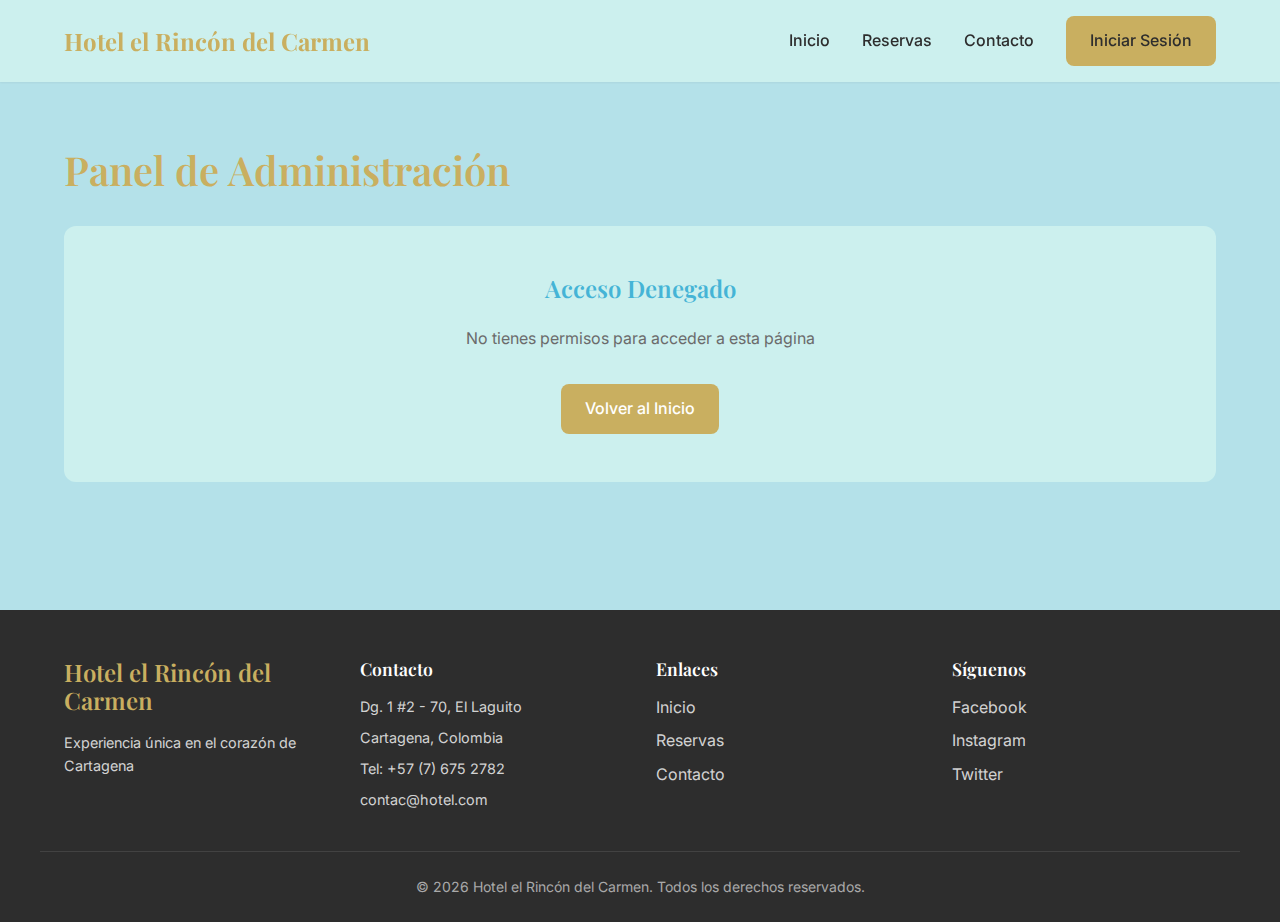
<file: pages/admin.html>
<!DOCTYPE html>
<html lang="es">
<head>
  <meta charset="UTF-8">
  <meta name="viewport" content="width=device-width, initial-scale=1.0">
  <title>Panel Admin - Hotel el Rincón del Carmen</title>
  <link rel="stylesheet" href="../styles/main.css">
  <link rel="preconnect" href="https://fonts.googleapis.com">
  <link rel="preconnect" href="https://fonts.gstatic.com" crossorigin>
  <link href="https://fonts.googleapis.com/css2?family=Playfair+Display:wght@400;600;700&family=Inter:wght@300;400;500;600&display=swap" rel="stylesheet">
</head>
<body>
  <app-header></app-header>
  
  <main> 
    <section class="section">
      <div class="container">
        <div class="admin-header">
          <h1 class="page-title">Panel de Administración</h1>
          <div id="adminControls" style="display: none;">
            <a href="admin/list_users.html" class="btn btn-outline">Ver Lista de Usuarios</a>
          </div>
        </div>
        <admin-panel></admin-panel>
      </div>
    </section>
  </main>

  <app-footer></app-footer>

  <script type="module" src="../js/components/header.js"></script>
  <script type="module" src="../js/components/footer.js"></script>
  <script type="module" src="../js/components/admin-panel.js"></script>
  <script type="module">
    import { auth } from '../js/auth.js';
    
    if (auth.isAdmin()) {
      document.getElementById('adminControls').style.display = 'block';
    }
  </script>
  
  <style>
    .admin-header {
      display: flex;
      justify-content: space-between;
      align-items: center;
      margin-bottom: var(--spacing-lg);
      flex-wrap: wrap;
      gap: var(--spacing-md);
    }
    
    .page-title {
      margin: 0;
    }
  </style>
</body>
</html>
</file>
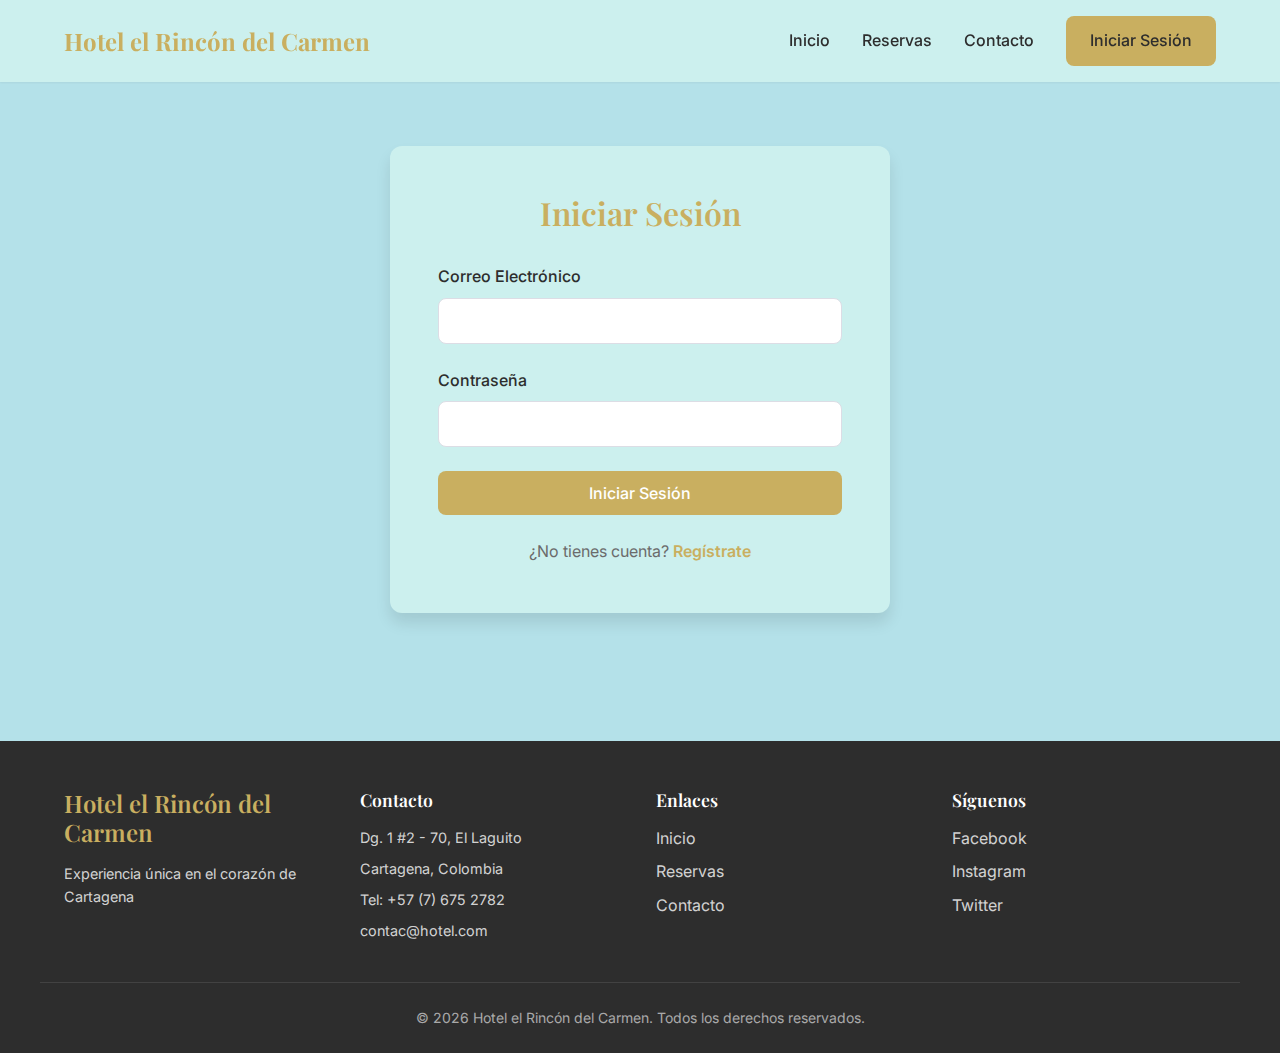
<file: pages/auth.html>
<!DOCTYPE html>
<html lang="es">
<head>
  <meta charset="UTF-8">
  <meta name="viewport" content="width=device-width, initial-scale=1.0">
  <title>Iniciar Sesión - Hotel el Rincón del Carmen</title>
  <link rel="stylesheet" href="../styles/main.css">
  <link rel="preconnect" href="https://fonts.googleapis.com">
  <link rel="preconnect" href="https://fonts.gstatic.com" crossorigin>
  <link href="https://fonts.googleapis.com/css2?family=Playfair+Display:wght@400;600;700&family=Inter:wght@300;400;500;600&display=swap" rel="stylesheet">
</head>
<body>
  <app-header></app-header>
  
  <main>
    <section class="section">
      <div class="container">
        <auth-form></auth-form>
      </div>
    </section>
  </main>

  <app-footer></app-footer>

  <script type="module" src="../js/components/header.js"></script>
  <script type="module" src="../js/components/footer.js"></script>
  <script type="module" src="../js/components/auth-form.js"></script>
</body>
</html>
</file>
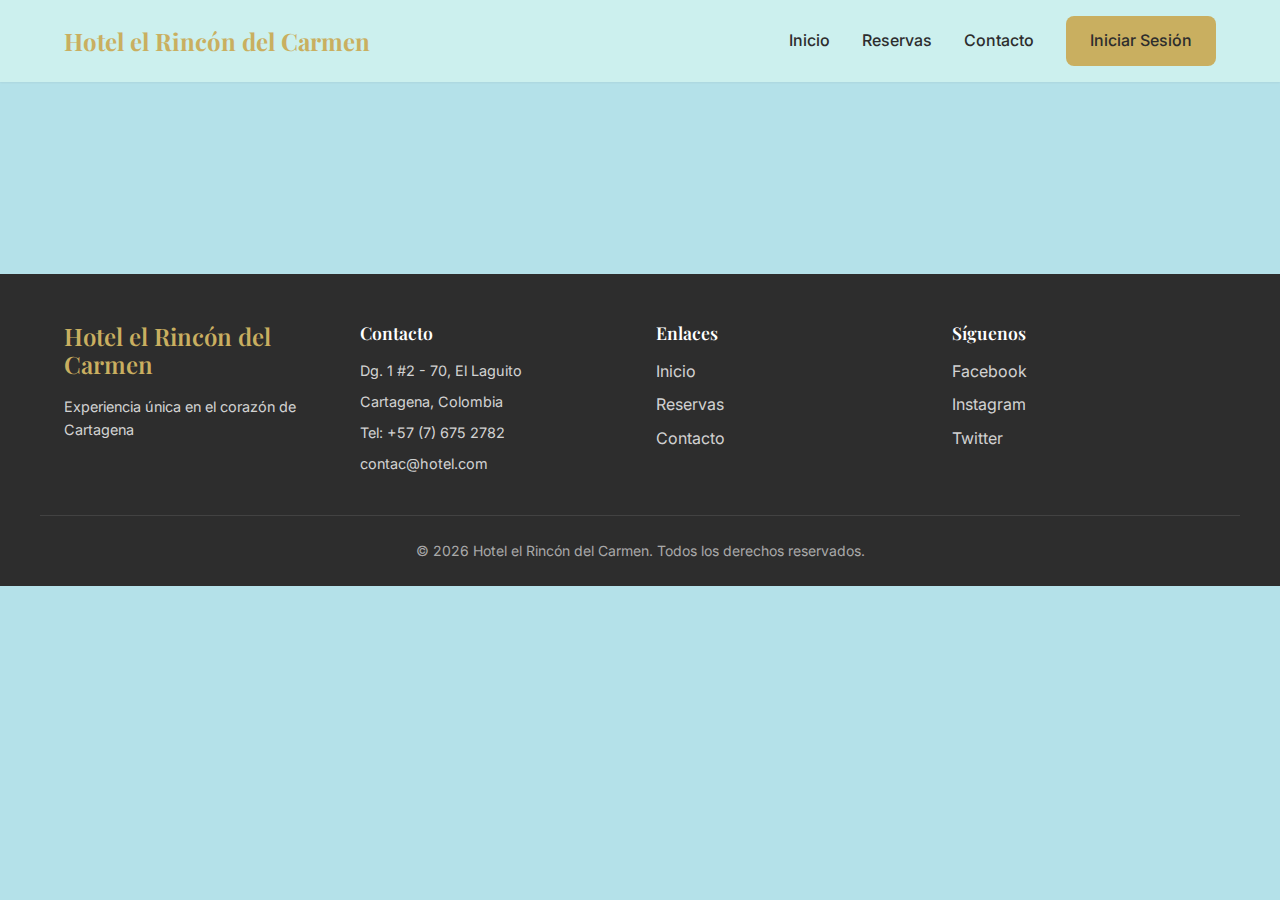
<file: pages/comentarios.html>
<!DOCTYPE html>
<html lang="es">
<head>
  <meta charset="UTF-8">
  <meta name="viewport" content="width=device-width, initial-scale=1.0">
  <title>comentarios - Hotel el Rincón del Carmen</title>
  <link rel="stylesheet" href="../styles/main.css">
  <link rel="preconnect" href="https://fonts.googleapis.com">
  <link rel="preconnect" href="https://fonts.gstatic.com" crossorigin>
  <link href="https://fonts.googleapis.com/css2?family=Playfair+Display:wght@400;600;700&family=Inter:wght@300;400;500;600&display=swap" rel="stylesheet">
</head>
<body>
  <app-header></app-header>
  
  <main>
    <section class="section">
      <div class="container">
        <comentarios></comentarios>
      </div>
    </section>
  </main>

  <app-footer></app-footer>

  <script type="module" src="../js/components/header.js"></script>
  <script type="module" src="../js/components/footer.js"></script>
  <script type="module" src="../js/components/coment.js"></script>
</body>
</html>
</file>
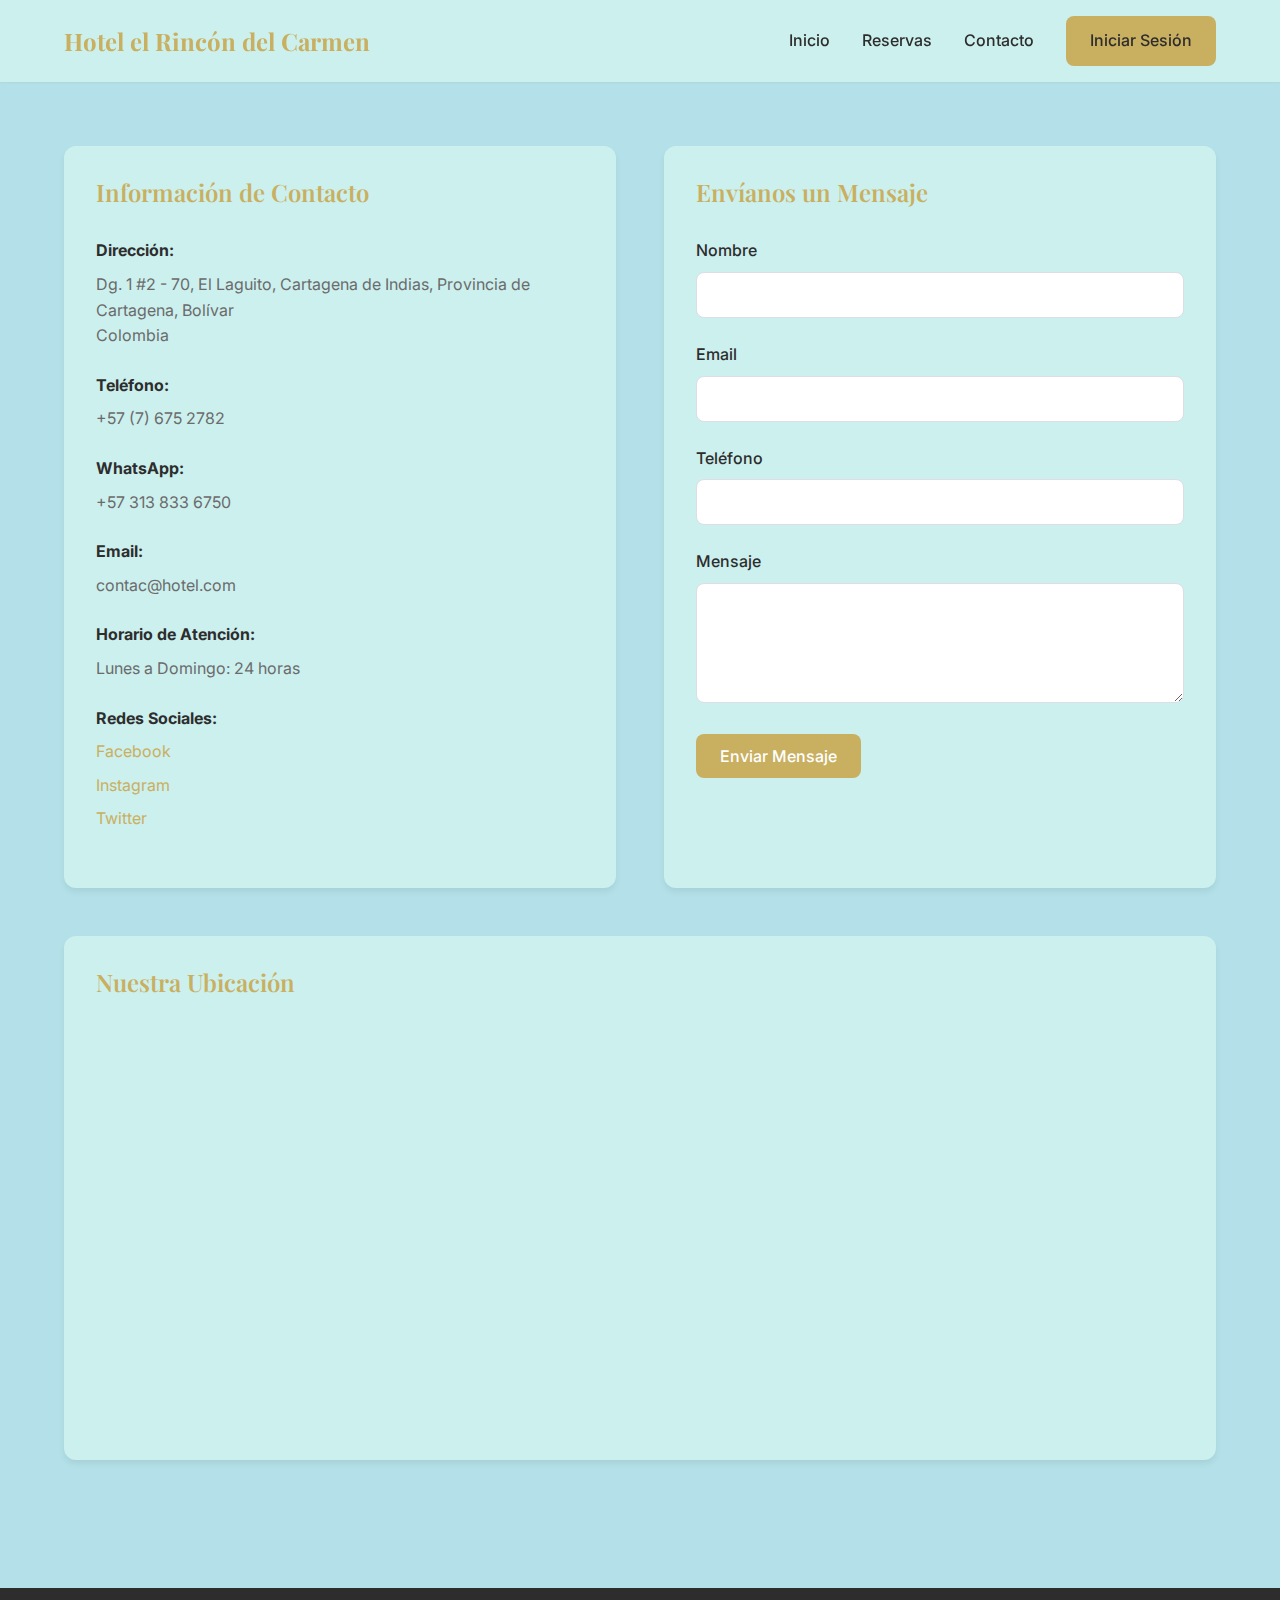
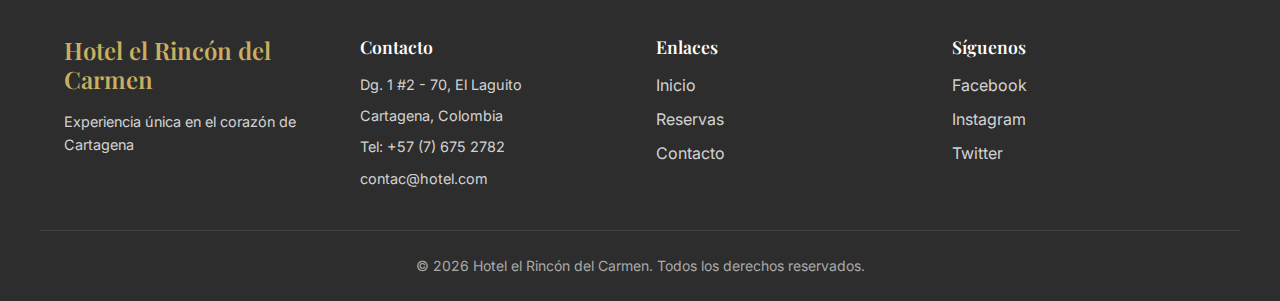
<file: pages/contacto.html>
<!DOCTYPE html>
<html lang="es">
<head>
  <meta charset="UTF-8">
  <meta name="viewport" content="width=device-width, initial-scale=1.0">
  <title>Contacto - Hotel el Rincón del Carmen</title>
  <link rel="stylesheet" href="../styles/main.css">
  <link rel="preconnect" href="https://fonts.googleapis.com">
  <link rel="preconnect" href="https://fonts.gstatic.com" crossorigin>
  <link href="https://fonts.googleapis.com/css2?family=Playfair+Display:wght@400;600;700&family=Inter:wght@300;400;500;600&display=swap" rel="stylesheet">
</head>
<body>
  <app-header></app-header>
  
  <main>
    <section class="section">
      <div class="container">
        <contact-page></contact-page>
      </div>
    </section>
  </main>

  <app-footer></app-footer>

  <script type="module" src="../js/components/header.js"></script>
  <script type="module" src="../js/components/footer.js"></script>
  <script type="module" src="../js/components/contact-page.js"></script>
</body>
</html>
</file>
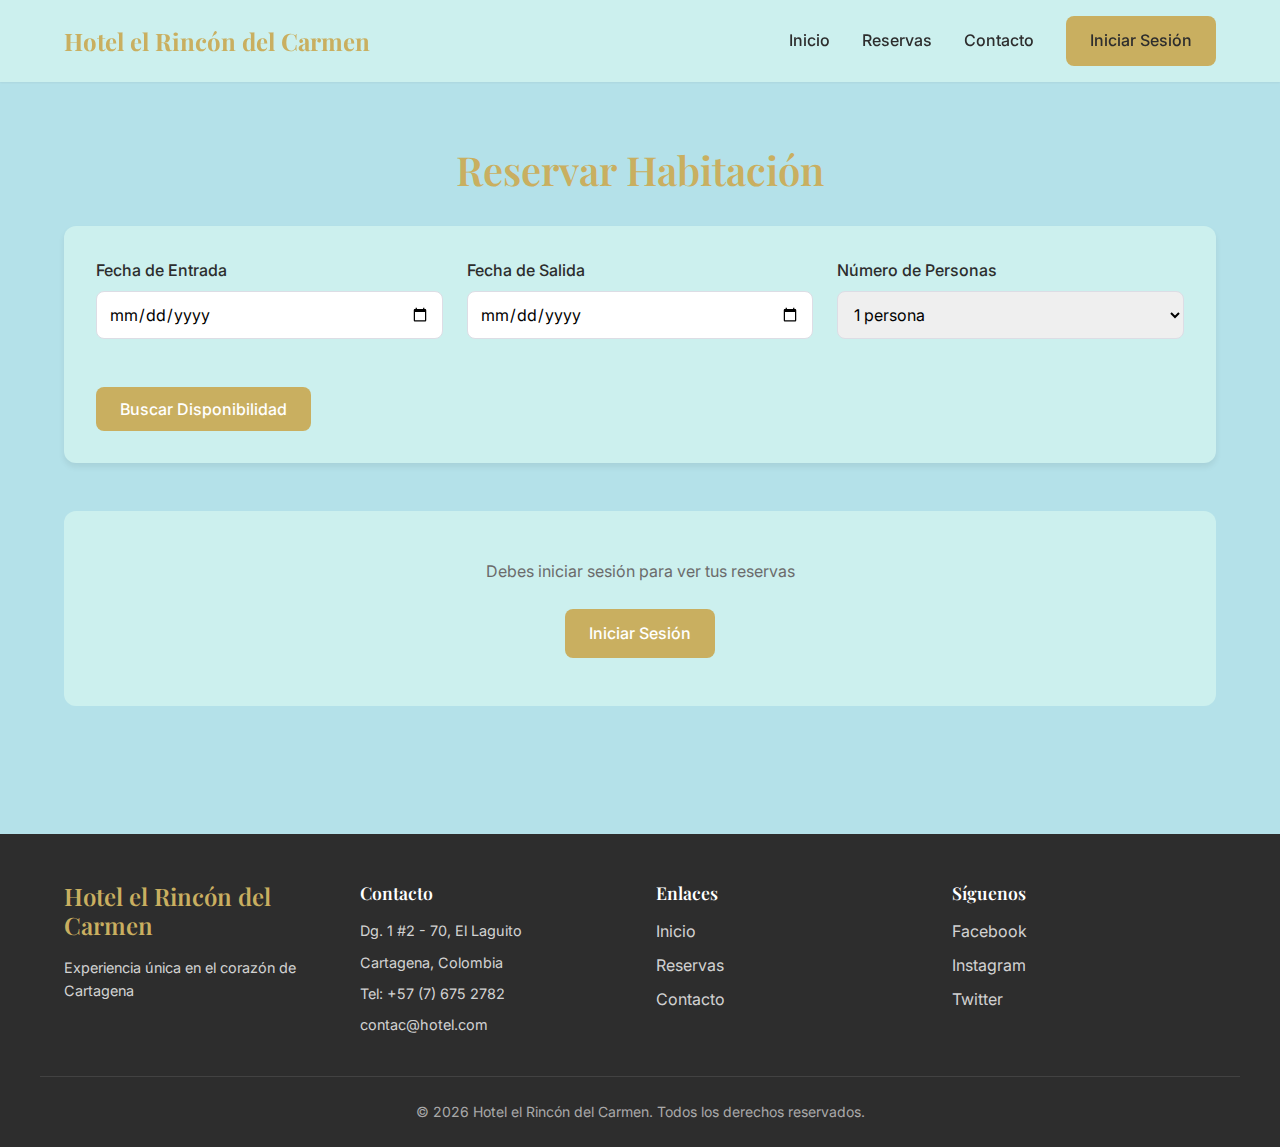
<file: pages/reservas.html>
<!DOCTYPE html>
<html lang="es">
<head>
  <meta charset="UTF-8">
  <meta name="viewport" content="width=device-width, initial-scale=1.0">
  <title>Reservas - Hotel el Rincón del Carmen</title>
  <link rel="stylesheet" href="../styles/main.css">
  <link rel="preconnect" href="https://fonts.googleapis.com">
  <link rel="preconnect" href="https://fonts.gstatic.com" crossorigin>
  <link href="https://fonts.googleapis.com/css2?family=Playfair+Display:wght@400;600;700&family=Inter:wght@300;400;500;600&display=swap" rel="stylesheet">
</head>
<body>
  <app-header></app-header>
  
  <main>
    <section class="section">
      <div class="container">
        <h1 class="page-title">Reservar Habitación</h1>
        <booking-search></booking-search>
        <user-reservations></user-reservations>
      </div>
    </section>
  </main>

  <app-footer></app-footer>

  <script type="module" src="../js/components/header.js"></script>
  <script type="module" src="../js/components/footer.js"></script>
  <script type="module" src="../js/components/booking-search.js"></script>
  <script type="module" src="../js/components/user-reservations.js"></script>
</body>
</html>
</file>
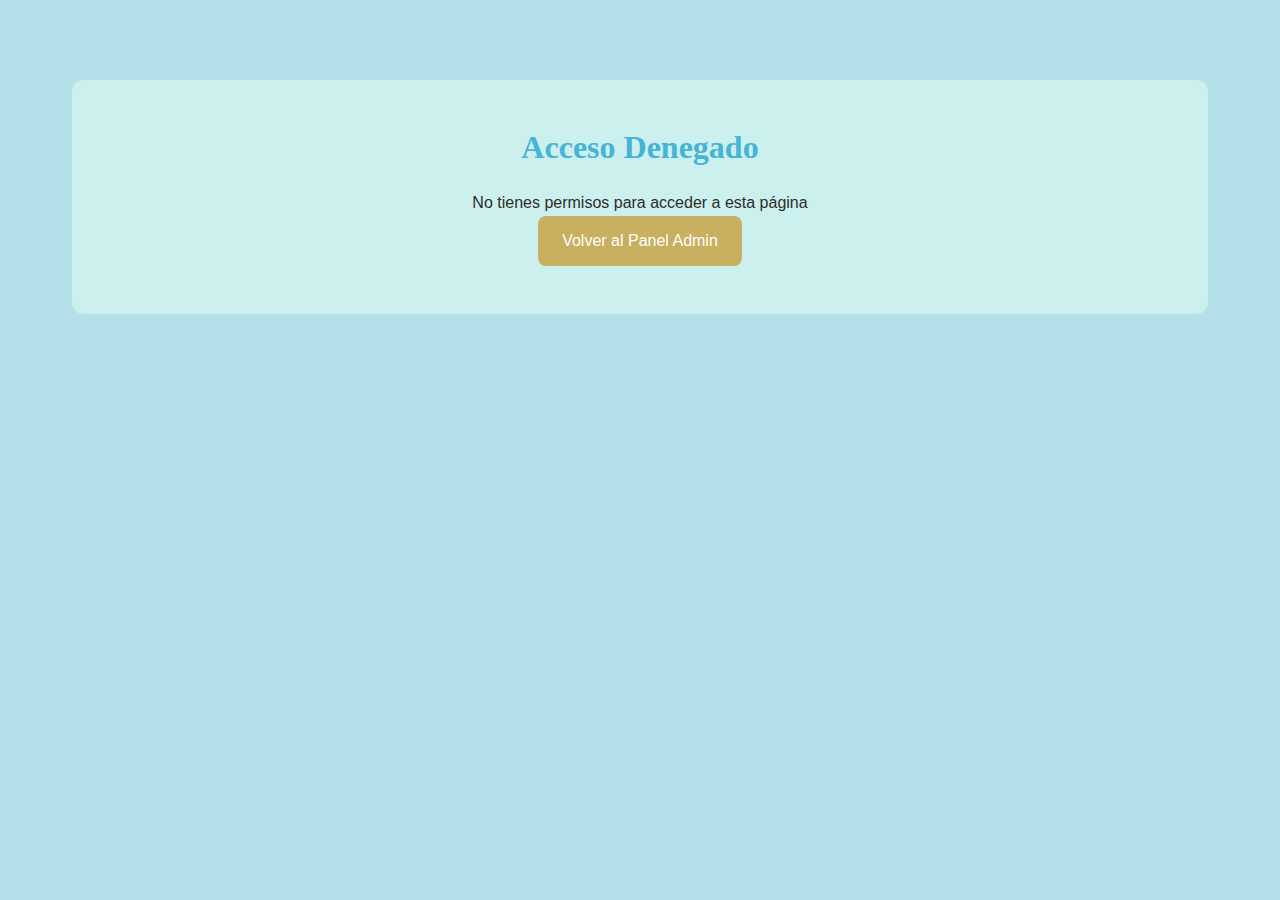
<file: pages/admin/list_users.html>
<!DOCTYPE html>
<html lang="es">
<head>
    <meta charset="UTF-8">
    <meta name="viewport" content="width=device-width, initial-scale=1.0">
    <title>Lista de Usuarios - Hotel el Rincón del Carmen</title>
    <link rel="stylesheet" href="../../styles/main.css">
    <style>
      .container {
        max-width: 1200px;
        margin: 0 auto;
        padding: var(--spacing-lg);
      }
      
      .page-header {
        display: flex;
        justify-content: space-between;
        align-items: center;
        margin-bottom: var(--spacing-lg);
      }
      
      #usersTable {
        width: 100%;
        border-collapse: collapse;
        background: var(--color-surface);
        border-radius: var(--radius-lg);
        overflow: hidden;
        box-shadow: var(--shadow-md);
      }
      
      #usersTable th,
      #usersTable td {
        padding: var(--spacing-sm);
        text-align: left;
        border-bottom: 1px solid var(--color-border);
      }
      
      #usersTable th {
        background: var(--color-primary);
        color: white;
        font-weight: 600;
      }
      
      #usersTable tbody tr:hover {
        background: var(--color-background);
      }
      
      #usersTable td {
        color: var(--color-text);
      }
      
      .access-denied {
        background: var(--color-surface);
        padding: var(--spacing-xl);
        border-radius: var(--radius-lg);
        text-align: center;
        margin-top: var(--spacing-xl);
      }
      
      .access-denied h2 {
        color: var(--color-error);
        margin-bottom: var(--spacing-md);
      }
    </style>
</head>
<body>
  <div class="container">
    <div id="accessCheck">
      <div class="access-denied">
        <h2>Verificando permisos...</h2>
      </div>
    </div>
    
    <div id="usersList" style="display: none;">
      <div class="page-header">
        <h2>Lista de Usuarios</h2>
        <a href="../admin.html" class="btn btn-primary">Volver al Panel Admin</a>
      </div>
      
      <table id="usersTable">
        <thead>
          <tr>
            <th>ID</th>
            <th>Documento</th>
            <th>Nombre completo</th>
            <th>Nacionalidad</th>
            <th>Email</th>
            <th>Teléfono</th>
            <th>Rol</th>
            <th>Fecha de creación</th>
          </tr>
        </thead>
        <tbody>
          <!-- Aquí se llenará con JS -->
        </tbody>
      </table>
    </div>
  </div>

  <script type="module">
    const auth = {
      getCurrentUser() {
        const userStr = localStorage.getItem('hotel_current_user');
        return userStr ? JSON.parse(userStr) : null;
      },
      isAdmin() {
        const user = this.getCurrentUser();
        return user && user.role === 'admin';
      }
    };
    
    const db = {
      getUsers() {
        return JSON.parse(localStorage.getItem("hotel_users") || "[]")
      }
    };
    
    // Check if user is admin
    if (!auth.isAdmin()) {
      document.getElementById('accessCheck').innerHTML = `
        <div class="access-denied">
          <h2>Acceso Denegado</h2>
          <p>No tienes permisos para acceder a esta página</p>
          <a href="../admin.html" class="btn btn-primary">Volver al Panel Admin</a>
        </div>
      `;
    } else {
      document.getElementById('accessCheck').style.display = 'none';
      document.getElementById('usersList').style.display = 'block';
      
      // Load users
      const users = db.getUsers();
      const tbody = document.querySelector("#usersTable tbody");

      tbody.innerHTML = "";

      users.forEach((user) => {
        const row = document.createElement("tr");

        row.innerHTML = `
          <td>${user.id}</td>
          <td>${user.documentId}</td>
          <td>${user.fullName}</td>
          <td>${user.nationality}</td>
          <td>${user.email}</td>
          <td>${user.phone}</td>
          <td>${user.role}</td>
          <td>${new Date(user.createdAt).toLocaleString()}</td>
        `;

        tbody.appendChild(row);
      });
    }
  </script>
</body>
</html>
</file>
<file: styles/main.css>
* {
  margin: 0;
  padding: 0;
  box-sizing: border-box;
}

:root {
  --color-primary: #c9af60;
  --color-primary-dark: #293047;
  --color-secondary: #7986c2;
  --color-secondary-dark: #3a7a40;
  --color-background: #b4e1e9;
  --color-surface: #ccf0ee;
  --color-text: #2d2d2d;
  --color-text-light: #6b6b6b;
  --color-border: #dcdde5;
  --color-error: #45b4d6;
  --color-success: #4c56af;

  /* Typography */
  --font-heading: "Playfair Display", serif;
  --font-body: "Inter", sans-serif;

  /* Spacing */
  --spacing-xs: 0.5rem;
  --spacing-sm: 1rem;
  --spacing-md: 1.5rem;
  --spacing-lg: 2rem;
  --spacing-xl: 3rem;
  --spacing-2xl: 4rem;

  /* Border Radius */
  --radius-sm: 0.375rem;
  --radius-md: 0.5rem;
  --radius-lg: 0.75rem;

  /* Shadows */
  --shadow-sm: 0 1px 2px rgba(0, 0, 0, 0.05);
  --shadow-md: 0 4px 6px rgba(0, 0, 0, 0.07);
  --shadow-lg: 0 10px 15px rgba(0, 0, 0, 0.1);
}

body {
  font-family: var(--font-body);
  color: var(--color-text);
  background-color: var(--color-background);
  line-height: 1.6;
  -webkit-font-smoothing: antialiased;
}

h1,
h2,
h3,
h4,
h5,
h6 {
  font-family: var(--font-heading);
  font-weight: 600;
  line-height: 1.2;
  color: var(--color-text);
}

h1 {
  font-size: 2.5rem;
}
h2 {
  font-size: 2rem;
}
h3 {
  font-size: 1.5rem;
}

img {
  max-width: 100%;
  height: auto;
  display: block;
}

/* Container */
.container {
  max-width: 1200px;
  margin: 0 auto;
  padding: 0 var(--spacing-md);
}

/* Section */
.section {
  padding: var(--spacing-2xl) 0;
}

.section.bg-light {
  background-color: var(--color-surface);
}

.section-title {
  text-align: center;
  margin-bottom: var(--spacing-xl);
  color: var(--color-text);
}

.page-title {
  text-align: center;
  margin-bottom: var(--spacing-lg);
  color: var(--color-primary);
}

.btn {
  display: inline-block;
  padding: 0.75rem 1.5rem;
  border: none;
  border-radius: var(--radius-md);
  font-family: var(--font-body);
  font-size: 1rem;
  font-weight: 500;
  text-decoration: none;
  text-align: center;
  cursor: pointer;
  transition: all 0.3s ease;
}

.btn-primary {
  background-color: var(--color-primary);
  color: white;
}

.btn-primary:hover {
  background-color: var(--color-primary-dark);
  transform: translateY(-2px);
  box-shadow: var(--shadow-md);
}

.btn-secondary {
  background-color: var(--color-secondary);
  color: white;
}

.btn-secondary:hover {
  background-color: var(--color-secondary-dark);
}

.btn-outline {
  background-color: transparent;
  border: 2px solid var(--color-primary);
  color: var(--color-primary);
}

.btn-outline:hover {
  background-color: var(--color-primary);
  color: white;
}

.btn-danger {
  background-color: var(--color-error);
  color: white;
}

.btn-danger:hover {
  background-color: #38a9b8;
}

/* Hero Section */
.hero {
  height: 70vh;
  min-height: 500px;
  background: linear-gradient(rgba(0, 0, 0, 0.4), rgba(0, 0, 0, 0.4)), url("../imgs/cartagena.jpg")
    center / cover;
  display: flex;
  align-items: center;
  justify-content: center;
  text-align: center;
  color: white;
}

.hero-content h1 {
  font-size: 3rem;
  color: white;
  margin-bottom: var(--spacing-md);
  text-shadow: 2px 2px 4px rgba(0, 0, 0, 0.5);
}

.hero-content p {
  font-size: 1.25rem;
  margin-bottom: var(--spacing-lg);
  text-shadow: 1px 1px 2px rgba(0, 0, 0, 0.5);
}

/* Cards */
.areas-grid,
.services-grid {
  display: grid;
  grid-template-columns: repeat(auto-fit, minmax(280px, 1fr));
  gap: var(--spacing-lg);
}

.area-card,
.service-card {
  background: var(--color-surface);
  border-radius: var(--radius-lg);
  overflow: hidden;
  box-shadow: var(--shadow-md);
  transition: transform 0.3s ease, box-shadow 0.3s ease;
}

.area-card:hover,
.service-card:hover {
  transform: translateY(-5px);
  box-shadow: var(--shadow-lg);
}

.area-card img,
.service-card img {
  width: 100%;
  height: 200px;
  object-fit: cover;
}

.area-card h3,
.service-card h3 {
  padding: var(--spacing-md);
  padding-bottom: var(--spacing-xs);
  color: var(--color-primary);
}

.area-card p,
.service-card p {
  padding: 0 var(--spacing-md) var(--spacing-md);
  color: var(--color-text-light);
}

/* Forms */
.form-group {
  margin-bottom: var(--spacing-md);
}

.form-label {
  display: block;
  margin-bottom: var(--spacing-xs);
  font-weight: 500;
  color: var(--color-text);
}

.form-input,
.form-select,
.form-textarea {
  width: 100%;
  padding: 0.75rem;
  border: 1px solid var(--color-border);
  border-radius: var(--radius-md);
  font-family: var(--font-body);
  font-size: 1rem;
  transition: border-color 0.3s ease;
}

.form-input:focus,
.form-select:focus,
.form-textarea:focus {
  outline: none;
  border-color: var(--color-primary);
}

.form-textarea {
  resize: vertical;
  min-height: 120px;
}

.form-error {
  color: var(--color-error);
  font-size: 0.875rem;
  margin-top: var(--spacing-xs);
}

/* Auth Container */
.auth-container {
  max-width: 500px;
  margin: 0 auto;
}

/* Responsive */
@media (max-width: 768px) {
  h1 {
    font-size: 2rem;
  }
  h2 {
    font-size: 1.75rem;
  }
  h3 {
    font-size: 1.25rem;
  }

  .hero-content h1 {
    font-size: 2rem;
  }

  .hero-content p {
    font-size: 1rem;
  }

  .section {
    padding: var(--spacing-xl) 0;
  }

  .areas-grid,
  .services-grid {
    grid-template-columns: 1fr;
  }
}

/* Utility Classes */
.text-center {
  text-align: center;
}
.mt-1 {
  margin-top: var(--spacing-sm);
}
.mt-2 {
  margin-top: var(--spacing-md);
}
.mb-1 {
  margin-bottom: var(--spacing-sm);
}
.mb-2 {
  margin-bottom: var(--spacing-md);
}
.hidden {
  display: none;
}
</file>
